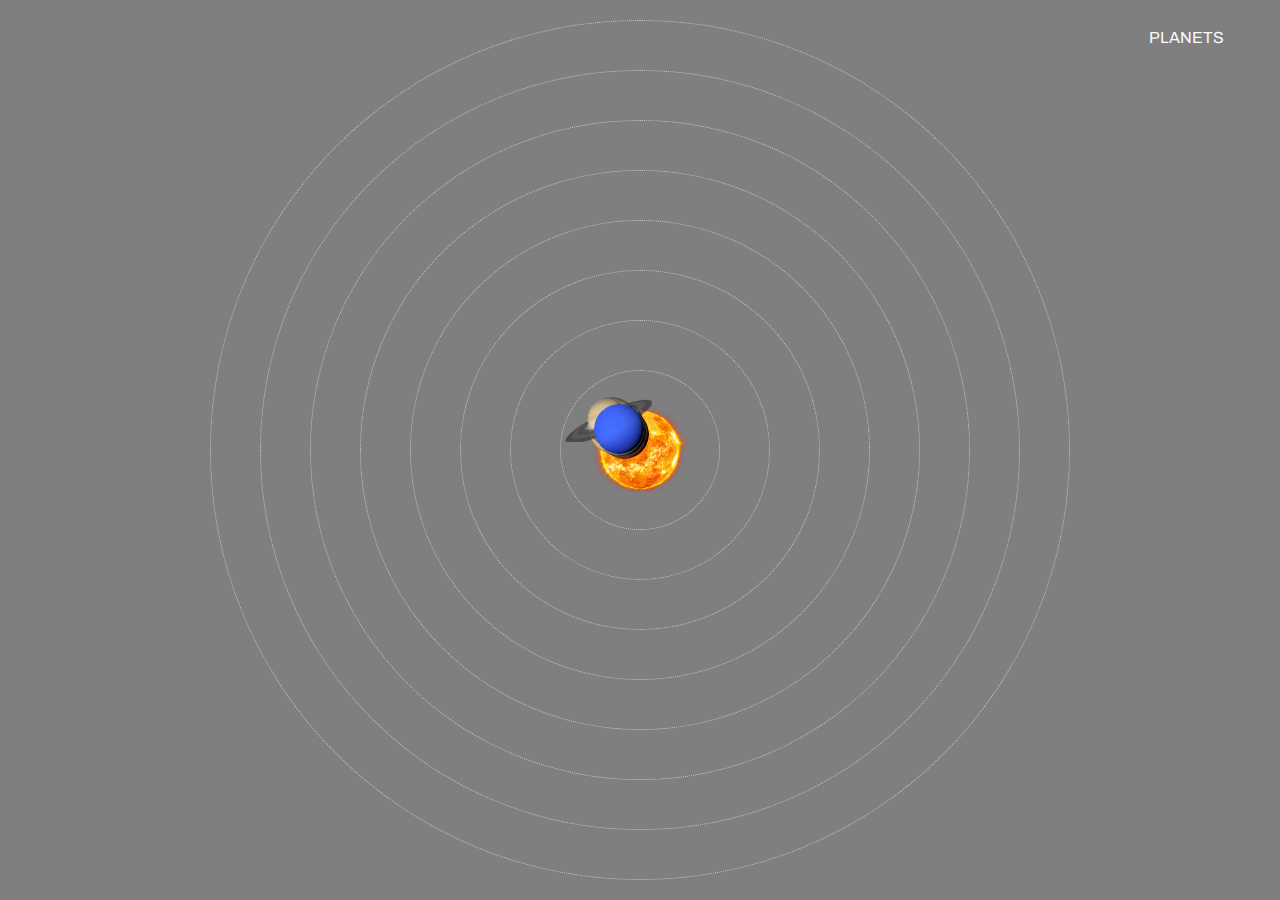
<file: index.html>
<!DOCTYPE html>
<html lang="en">
  <head>
    <meta charset="UTF-8" />
    <meta http-equiv="X-UA-Compatible" content="IE=edge" />
    <meta name="viewport" content="width=device-width, initial-scale=1.0" />
    <link rel="stylesheet" href="style.css" />
    <link rel="icon" type="image/png" sizes="32x32" href="/favicon-32x32.png">
    <title>Solar system</title>
    <style>
      body {
      background: url(https://i.pinimg.com/originals/40/83/2f/40832feac7b8f4ef51f3924bde7587e1.jpg) rgba(0, 0, 0, 0.5);
      background-repeat: no-repeat;
      background-size: cover;
      }
    </style>
  </head>
  <body>
    <header>
      <navbar class="navbar">
        <ul class="navbar__list">
          <li class="navbar__item">
            <a href="planets.html" class="navbar__link">Planets</a>
          </li>
        </ul>
      </navbar>
    </header>
    <main>
      <section class="sun"></section>
      <section class="mercury">
        <div class="mercury__info">
          <p class="mercury__text">Mercury</p>
        </div>
      </section>
      </section>
      <section class="venus">
        <div class="venus__info">
          <p class="venus__text">Venus</p>
        </div>
      </section>
      <section class="earth">
        <div class="earth__info">
          <p class="earth__text">Earth</p>
        </div>
      </section>
      <section class="mars">
        <div class="mars__info">
          <p class="mars__text">Mars</p>
        </div>
      </section>
      <section class="jupiter">
        <div class="jupiter__info">
          <p class="jupiter__text">Jupiter</p>
        </div>
      </section>
      <section class="saturn">
        <div class="saturn__info">
          <p class="saturn__text">Saturn</p>
        </div>
      </section>
      <section class="uranus">
        <div class="uranus__info">
          <p class="uranus__text">Uranus</p>
        </div>
      </section>
      <section class="neptune">
        <div class="neptune__info">
          <p class="neptune__text">Neptune</p>
        </div>
      </section>
    </main>
  </body>
</html>
</file>
<file: style.css>
@import url("https://fonts.googleapis.com/css2?family=Archivo:wght@400;500&display=swap");

/* ALL IMAGES PROVIDED BY SPACEPEDIA */

* {
  padding: 0;
  margin: 0;
  box-sizing: border-box;
}

html {
  scroll-behavior: smooth;
}

body {
  width: 100%;
  background-color: #141414;
  color: #fafafa;
  font-family: "Archivo", sans-serif;
}

a {
  color: inherit;
  text-decoration: none;
}

li {
  list-style: none;
}

header {
}

.navbar {
  width: 100%;
  height: 75px;
  padding: 0 3.5em;
  display: flex;
  align-items: center;
  justify-content: flex-end;
}

.navbar__list {
}

.navbar__item {
  font-size: 16px;
  text-transform: uppercase;
  transition: 250ms;
}

.navbar__item:hover {
  color: #c9c9c9;
  transform: scale(1.05);
}

/* SOLAR SYSTEM */

.sun {
  background: url(./assets/sun.png);
  background-size: cover;
  background-repeat: no-repeat;
  border-radius: 50%;

  width: 100px;
  height: 100px;
  position: absolute;
  left: 50%;
  top: 50%;
  transform: translate(-50%, -50%);
}

.mercury {
  width: 160px;
  height: 160px;
}

.mercury__info {
  background: url(./assets/mercury.png);
  background-size: cover;
  background-repeat: no-repeat;
  border-radius: 50%;
  width: 35px;
  height: 35px;
  position: absolute;
  left: 39%;
  top: 39%;
  transform: translate(-50%, -50%);
  animation: mercuryOrbit 5s linear infinite;
}

@keyframes mercuryOrbit {
  from {
    transform: rotate(0deg) translateX(70px) rotate(0deg);
  }

  to {
    transform: rotate(360deg) translateX(70px) rotate(-360deg);
  }
}

.venus {
  width: 260px;
  height: 260px;
}

.venus__info {
  background: url(./assets/venus.png);
  background-size: cover;
  background-repeat: no-repeat;
  border-radius: 50%;
  width: 50px;
  height: 50px;
  position: absolute;
  left: 40%;
  top: 42%;
  transform: translate(-50%, -50%);
  animation: venusOrbit 10s linear infinite;
}

@keyframes venusOrbit {
  from {
    transform: rotate(0deg) translateX(130px) rotate(0deg);
  }

  to {
    transform: rotate(360deg) translateX(130px) rotate(-360deg);
  }
}

.earth {
  width: 360px;
  height: 360px;
}

.earth__info {
  background: url(./assets/earth.png);
  background-size: cover;
  background-repeat: no-repeat;
  border-radius: 50%;
  width: 50px;
  height: 50px;
  position: absolute;
  left: 44%;
  top: 43%;
  transform: translate(-50%, -50%);
  animation: earthOrbit 15s linear infinite;
}

@keyframes earthOrbit {
  from {
    transform: rotate(0deg) translateX(170px) rotate(0deg);
  }

  to {
    transform: rotate(360deg) translateX(170px) rotate(-360deg);
  }
}

.mars {
  width: 460px;
  height: 460px;
}

.mars__info {
  background: url(./assets/mars.png);
  background-size: cover;
  background-repeat: no-repeat;
  border-radius: 50%;
  width: 50px;
  height: 50px;
  position: absolute;
  left: 46.5%;
  top: 46.5%;
  transform: translate(-50%, -50%);
  animation: marsOrbit 20s linear infinite;
}

@keyframes marsOrbit {
  from {
    transform: rotate(0deg) translateX(225px) rotate(0deg);
  }

  to {
    transform: rotate(360deg) translateX(225px) rotate(-360deg);
  }
}

.jupiter {
  width: 560px;
  height: 560px;
}

.jupiter__info {
  background: url(./assets/jupiter.png);
  background-size: cover;
  background-repeat: no-repeat;
  border-radius: 50%;
  width: 50px;
  height: 50px;
  position: absolute;
  left: 45%;
  top: 45%;
  transform: translate(-50%, -50%);
  animation: jupiterOrbit 25s linear infinite;
}

@keyframes jupiterOrbit {
  from {
    transform: rotate(0deg) translateX(280px) rotate(0deg);
  }

  to {
    transform: rotate(360deg) translateX(280px) rotate(-360deg);
  }
}

.saturn {
  width: 660px;
  height: 660px;
}

.saturn__info {
  background: url(./assets/saturn.png);
  background-size: cover;
  background-repeat: no-repeat;
  width: 90px;
  height: 50px;
  position: absolute;
  left: 45%;
  top: 45%;
  transform: translate(-50%, -50%);
  animation: saturnOrbit 30s linear infinite;
}

@keyframes saturnOrbit {
  from {
    transform: rotate(0deg) translateX(330px) rotate(0deg);
  }

  to {
    transform: rotate(360deg) translateX(330px) rotate(-360deg);
  }
}

.uranus {
  width: 760px;
  height: 760px;
}

.uranus__info {
  background: url(./assets/uranus.png);
  background-size: cover;
  background-repeat: no-repeat;
  border-radius: 50%;
  width: 50px;
  height: 50px;
  position: absolute;
  left: 47.5%;
  top: 47.5%;
  transform: translate(-50%, -50%);
  animation: uranusOrbit 35s linear infinite;
}

@keyframes uranusOrbit {
  from {
    transform: rotate(0deg) translateX(385px) rotate(0deg);
  }

  to {
    transform: rotate(360deg) translateX(385px) rotate(-360deg);
  }
}

.neptune {
  width: 860px;
  height: 860px;
}

.neptune__info {
  background: url(./assets/neptune.png);
  background-size: cover;
  background-repeat: no-repeat;
  border-radius: 50%;
  width: 50px;
  height: 50px;
  position: absolute;
  left: 47.5%;
  top: 47.5%;
  transform: translate(-50%, -50%);
  animation: neptuneOrbit 40s linear infinite;
}

@keyframes neptuneOrbit {
  from {
    transform: rotate(0deg) translateX(430px) rotate(0deg);
  }

  to {
    transform: rotate(360deg) translateX(430px) rotate(-360deg);
  }
}

.mercury,
.venus,
.earth,
.mars,
.jupiter,
.saturn,
.uranus,
.neptune {
  border: 1px dotted #c9c9c9;
  border-radius: 50%;
  position: absolute;
  top: 50%;
  left: 50%;
  transform: translate(-50%, -50%);
}
.mercury__text,
.venus__text,
.earth__text,
.mars__text,
.jupiter__text,
.saturn__text,
.uranus__text,
.neptune__text {
  text-align: center;
  text-transform: uppercase;
  font-weight: 600;
  display: none;
}

/* PLANETS PAGE */

.planets {
  width: 100%;
  padding: 3.5em 3.5em;
  display: flex;
  align-items: center;
  justify-content: center;
  flex-wrap: wrap;
  gap: 55px;
}
.planets__box {
  width: 500px;
  height: auto;
  display: flex;
  flex-direction: column;
  flex-wrap: wrap;
  background-color: #111111;
  border-radius: 15px;
  padding: 1em;
  gap: 1em;
}
.planets__img {
  width: 400px;
  height: 400px;
  margin: auto;
  transition: 550ms;
}
.planets__information {
    display: flex;
    flex-direction: column;
    gap: 10px;
}
.planets__name {
  text-transform: uppercase;
  border-bottom: 1px solid #e0e0e0;
}
.planets__info {
  
}



@media only screen and (max-width: 1024px) {
  .mercury,
  .venus,
  .earth,
  .mars,
  .jupiter,
  .saturn,
  .uranus,
  .neptune {
    border: 1px dotted #c9c9c9;
    border-radius: 50%;
    position: absolute;
    top: 50%;
    left: 50%;
    transform: translate(-50%, -50%);
  }


  .planets {
    flex-direction: column;
  }
  .planets__box {
    width: 100%;
  }
  .planets__img {
    width: 100%;
  }
}
</file>
